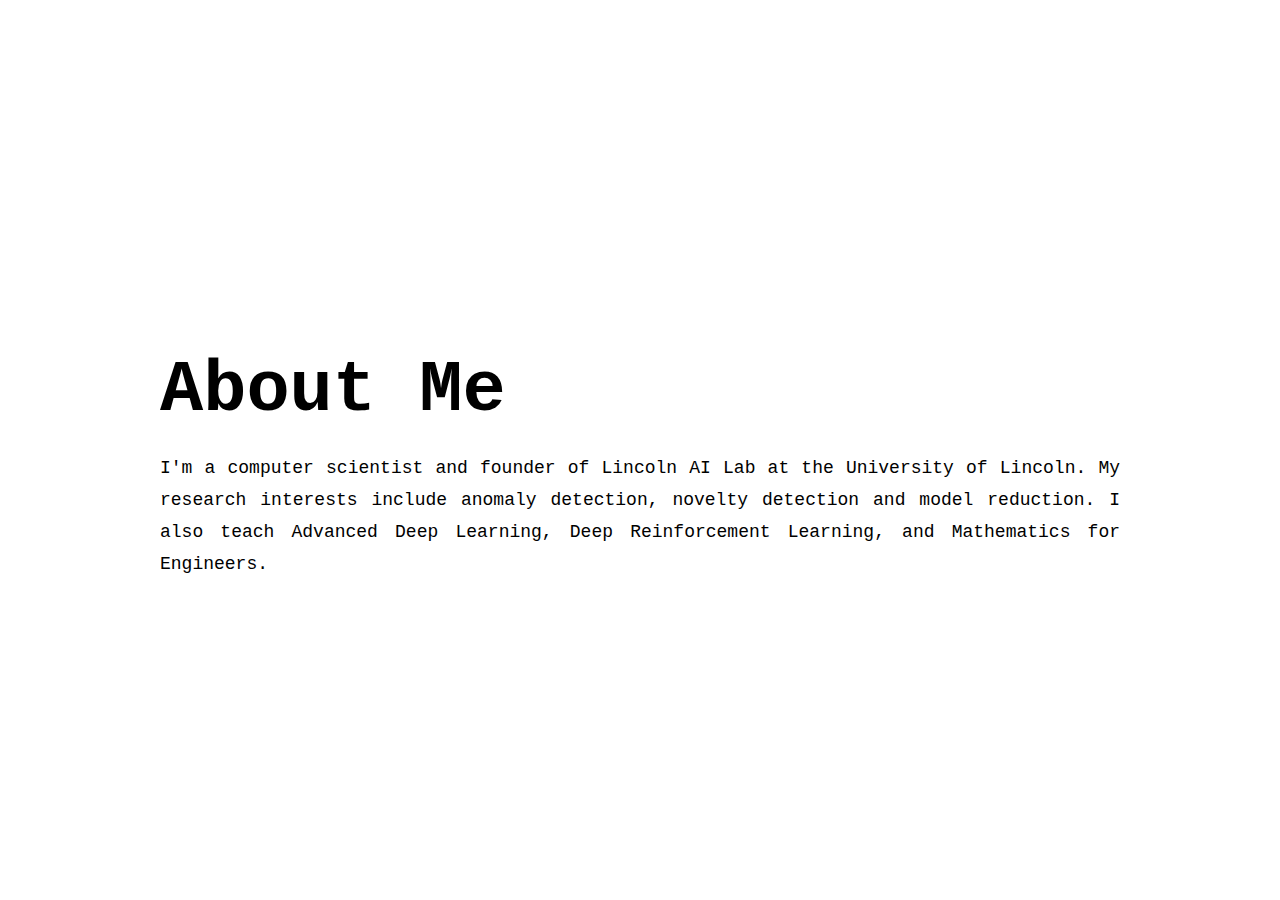
<file: about.html>
<!DOCTYPE html>
<html lang="en">
<head>
    <meta charset="UTF-8">
    <meta name="viewport" content="width=device-width, initial-scale=1.0">
    <title>About Me</title>
    <style>
        body {
            margin: 0;
            display: flex;
            justify-content: center;
            align-items: center;
            min-height: 100vh;
            font-family: sans-serif;
        }
        .container {
            padding: 20px;  /* Add some padding */
            border-radius: 5px;  /* Add rounded corners */
            text-align: left;  /* Align content left within the container */
        }
        p {
            width: 60rem;
            line-height: 2rem;
            font-family: Courier;
            font-size: 18px;
            text-align: justify;
        }
        .about-me {
            font-size: 72px;  /* Set large font size */
            margin-bottom: 20px;  /* Add some space below */
            font-family: 'Courier', cursive;  /* Beautiful cursive font */
        }
    </style>
</head>
<body>
    <div class="container">
        <h1 class="about-me">About Me</h1>
        <p>I'm a computer scientist and founder of Lincoln AI Lab at the University of Lincoln. My research interests include anomaly detection, novelty detection and model reduction. I also teach Advanced Deep Learning, Deep Reinforcement Learning, and Mathematics for Engineers.</p>
    </div>
</body>
</html>
</file>
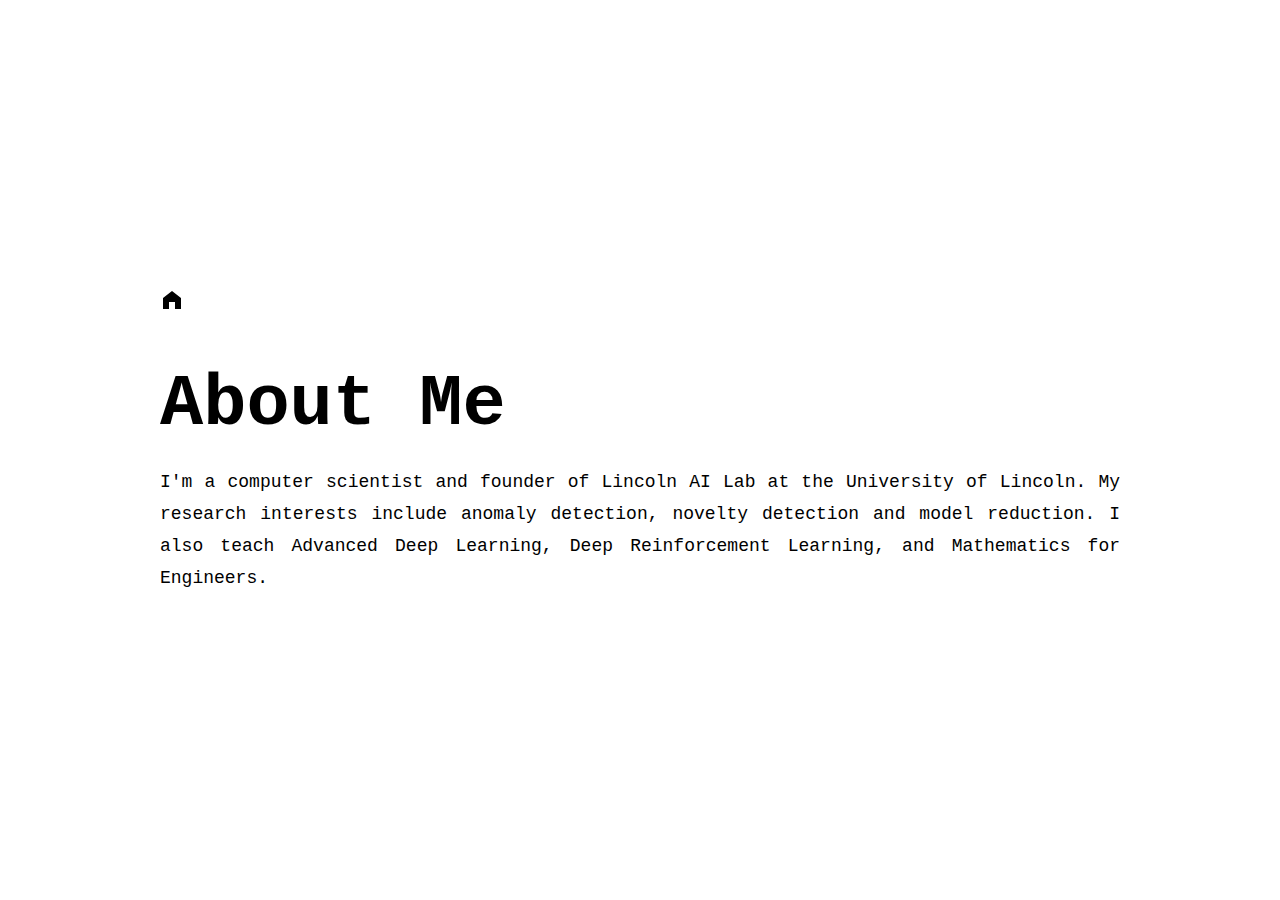
<file: pages/about.html>
<!DOCTYPE html>
<html lang="en">
<head>
    <meta charset="UTF-8">
    <meta name="viewport" content="width=device-width, initial-scale=1.0">
    <title>About Me</title>
    <style>
        body {
            margin: 0;
            display: flex;
            justify-content: center;
            align-items: center;
            min-height: 100vh;
            font-family: sans-serif;
        }
        .container {
            padding: 20px;  /* Add some padding */
            border-radius: 5px;  /* Add rounded corners */
            text-align: left;  /* Align content left within the container */
        }
        p {
            width: 60rem;
            line-height: 2rem;
            font-family: Courier;
            font-size: 18px;
            text-align: justify;
        }
        .about-me {
            font-size: 72px;  /* Set large font size */
            margin-bottom: 20px;  /* Add some space below */
            font-family: 'Courier', cursive;  /* Beautiful cursive font */
        }
        .homeicon {
            align-items: right;
        }
    </style>
</head>
<body>
    <div class="container">
        <div class="homeicon"><a href="http://sepehr.io" target="_self" rel="noopener " title="Home"><svg width="24" height="24" viewBox="0 0 24 24">
            <path d="M3 10v11h6v-7h6v7h6v-11L12,3z"/></svg></a>
        </div>
        <h1 class="about-me">About Me</h1>
        <p>I'm a computer scientist and founder of Lincoln AI Lab at the University of Lincoln. My research interests include anomaly detection, novelty detection and model reduction. I also teach Advanced Deep Learning, Deep Reinforcement Learning, and Mathematics for Engineers.</p>
    </div>
</body>
</html>
</file>
